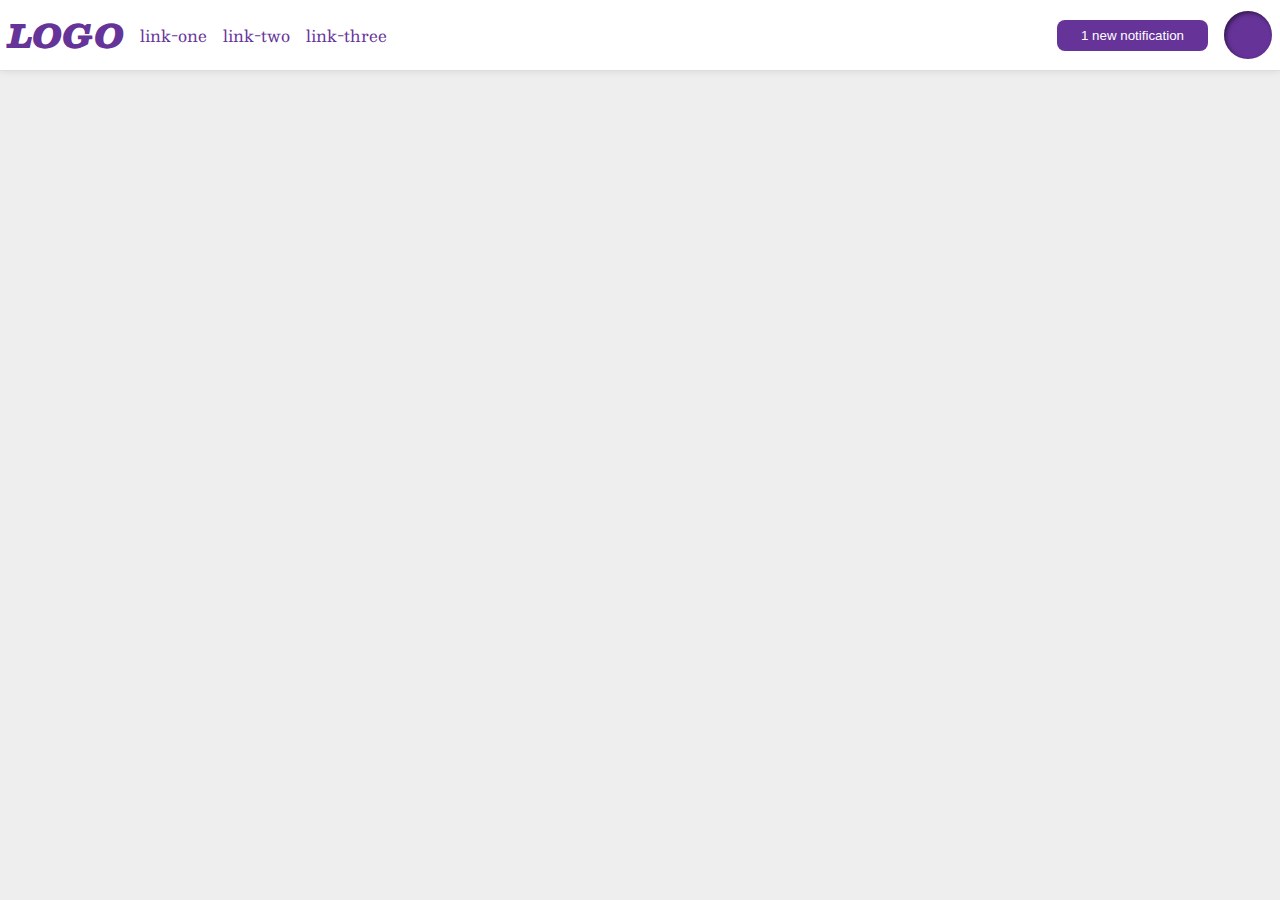
<file: foundations/flex/03-flex-header-2/index.html>
<!DOCTYPE html>
<html lang="en">
  <head>
    <meta charset="UTF-8">
    <meta http-equiv="X-UA-Compatible" content="IE=edge">
    <meta name="viewport" content="width=device-width, initial-scale=1.0">
    <title>Flex Header 2</title>
    <link rel="stylesheet" href="style.css">
  </head>
  <body>
    <div class="header">
      <div class="left">
        <div class="logo">
          LOGO
        </div>
        <ul class="links">
          <li><a href="https://google.com">link-one</a></li>
          <li><a href="https://google.com">link-two</a></li>
          <li><a href="https://google.com">link-three</a></li>
        </ul>
    </div>
     <div class="right">
      <button class="notifications">
        1 new notification
      </button>
      <div class="profile-image"></div>
      </div>
    </div>
  </body>
</html>
</file>
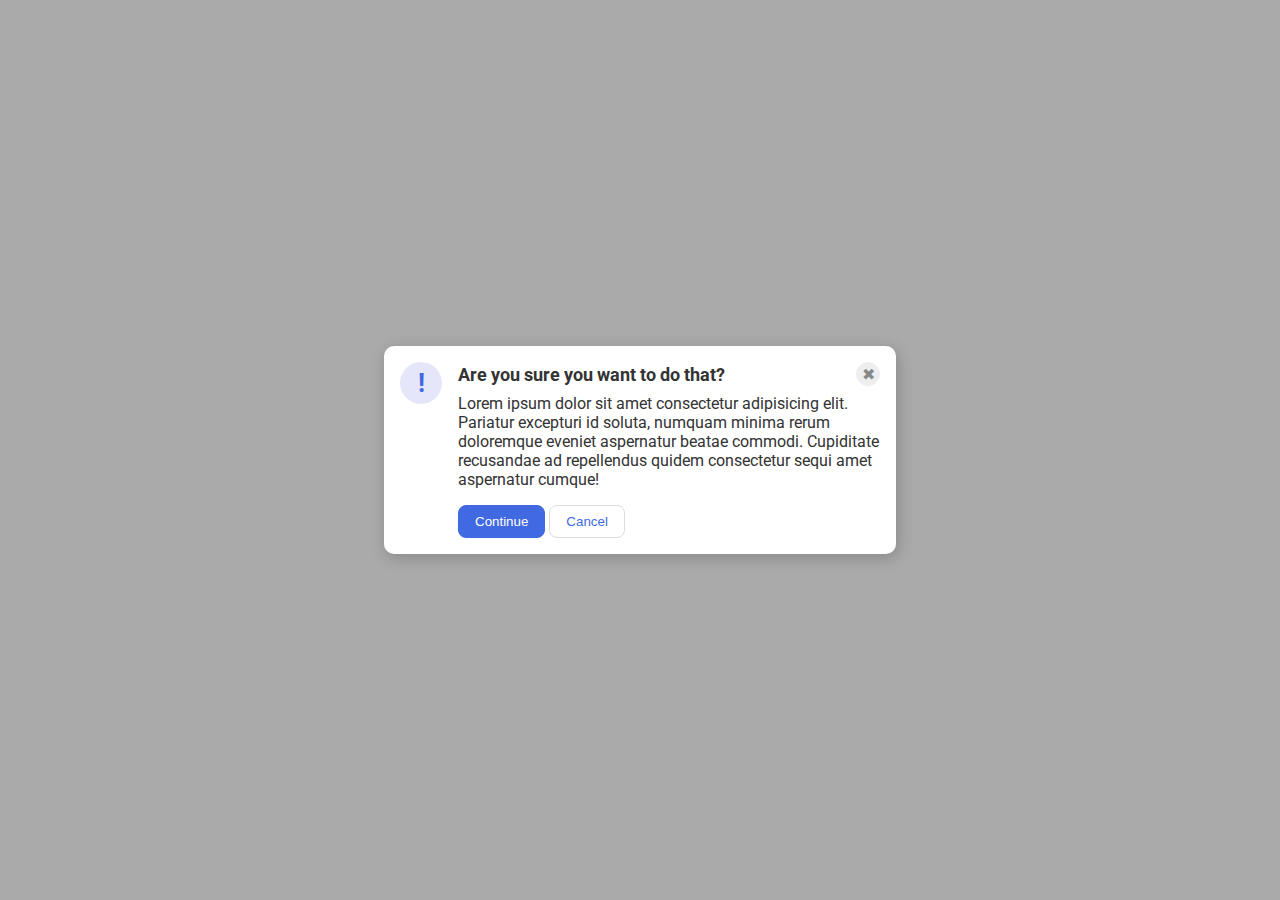
<file: foundations/flex/05-flex-modal/index.html>
<!DOCTYPE html>
<html lang="en">
  <head>
    <meta charset="UTF-8">
    <meta http-equiv="X-UA-Compatible" content="IE=edge">
    <meta name="viewport" content="width=device-width, initial-scale=1.0">
    <link rel="stylesheet" href="style.css">
    <title>Modal</title>
  </head>
  <body>
    <div class="modal">
      <div class="icon">!</div>
      <div class="container" >
      <div class="header">Are you sure you want to do that?
      <button class="close-button">✖</button>
      </div>
      <div class="text">Lorem ipsum dolor sit amet consectetur adipisicing elit. Pariatur excepturi id soluta, numquam minima rerum doloremque eveniet aspernatur beatae commodi. Cupiditate recusandae ad repellendus quidem consectetur sequi amet aspernatur cumque!</div>
      <button class="continue">Continue</button>
      <button class="cancel">Cancel</button>
      </div>
    </div>
  </body>
</html>
</file>
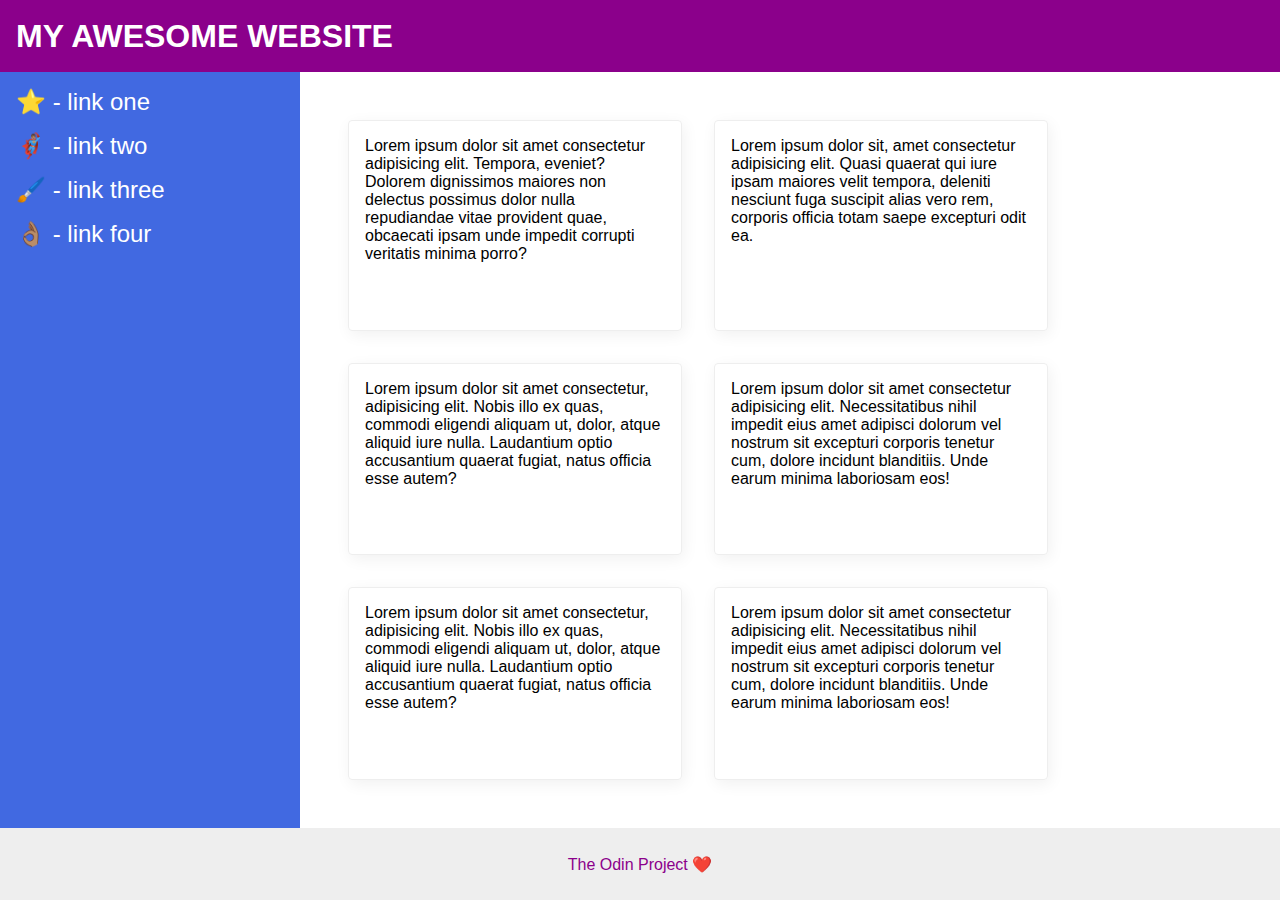
<file: foundations/flex/07-flex-layout-2/index.html>
<!DOCTYPE html>
<html lang="en">
  <head>
    <meta charset="UTF-8">
    <meta http-equiv="X-UA-Compatible" content="IE=edge">
    <meta name="viewport" content="width=device-width, initial-scale=1.0">
    <title>The Holy Grail</title>
    <link rel="stylesheet" href="style.css">
  </head>
  <body>
    <div class="header">
      MY AWESOME WEBSITE
    </div>

    <div class="content">
    <div class="sidebar">
      <ul>
        <li><a href="#">⭐ - link one</a></li>
        <li><a href="#">🦸🏽‍♂️ - link two</a></li>
        <li><a href="#">🖌️ - link three</a></li>
        <li><a href="#">👌🏽 - link four</a></li>
      </ul>
    </div>

    <div class="container">
    <div class="card">Lorem ipsum dolor sit amet consectetur adipisicing elit. Tempora, eveniet? Dolorem dignissimos maiores non delectus possimus dolor nulla repudiandae vitae provident quae, obcaecati ipsam unde impedit corrupti veritatis minima porro?</div>
    <div class="card">Lorem ipsum dolor sit, amet consectetur adipisicing elit. Quasi quaerat qui iure ipsam maiores velit tempora, deleniti nesciunt fuga suscipit alias vero rem, corporis officia totam saepe excepturi odit ea.</div>
    <div class="card">Lorem ipsum dolor sit amet consectetur, adipisicing elit. Nobis illo ex quas, commodi eligendi aliquam ut, dolor, atque aliquid iure nulla. Laudantium optio accusantium quaerat fugiat, natus officia esse autem?</div>
    <div class="card">Lorem ipsum dolor sit amet consectetur adipisicing elit. Necessitatibus nihil impedit eius amet adipisci dolorum vel nostrum sit excepturi corporis tenetur cum, dolore incidunt blanditiis. Unde earum minima laboriosam eos!</div>
    <div class="card">Lorem ipsum dolor sit amet consectetur, adipisicing elit. Nobis illo ex quas, commodi eligendi aliquam ut, dolor, atque aliquid iure nulla. Laudantium optio accusantium quaerat fugiat, natus officia esse autem?</div>
    <div class="card">Lorem ipsum dolor sit amet consectetur adipisicing elit. Necessitatibus nihil impedit eius amet adipisci dolorum vel nostrum sit excepturi corporis tenetur cum, dolore incidunt blanditiis. Unde earum minima laboriosam eos!</div>
    </div>  
    </div>

    <div class="footer">
      The Odin Project ❤️
    </div>
  </body>
</html>
</file>
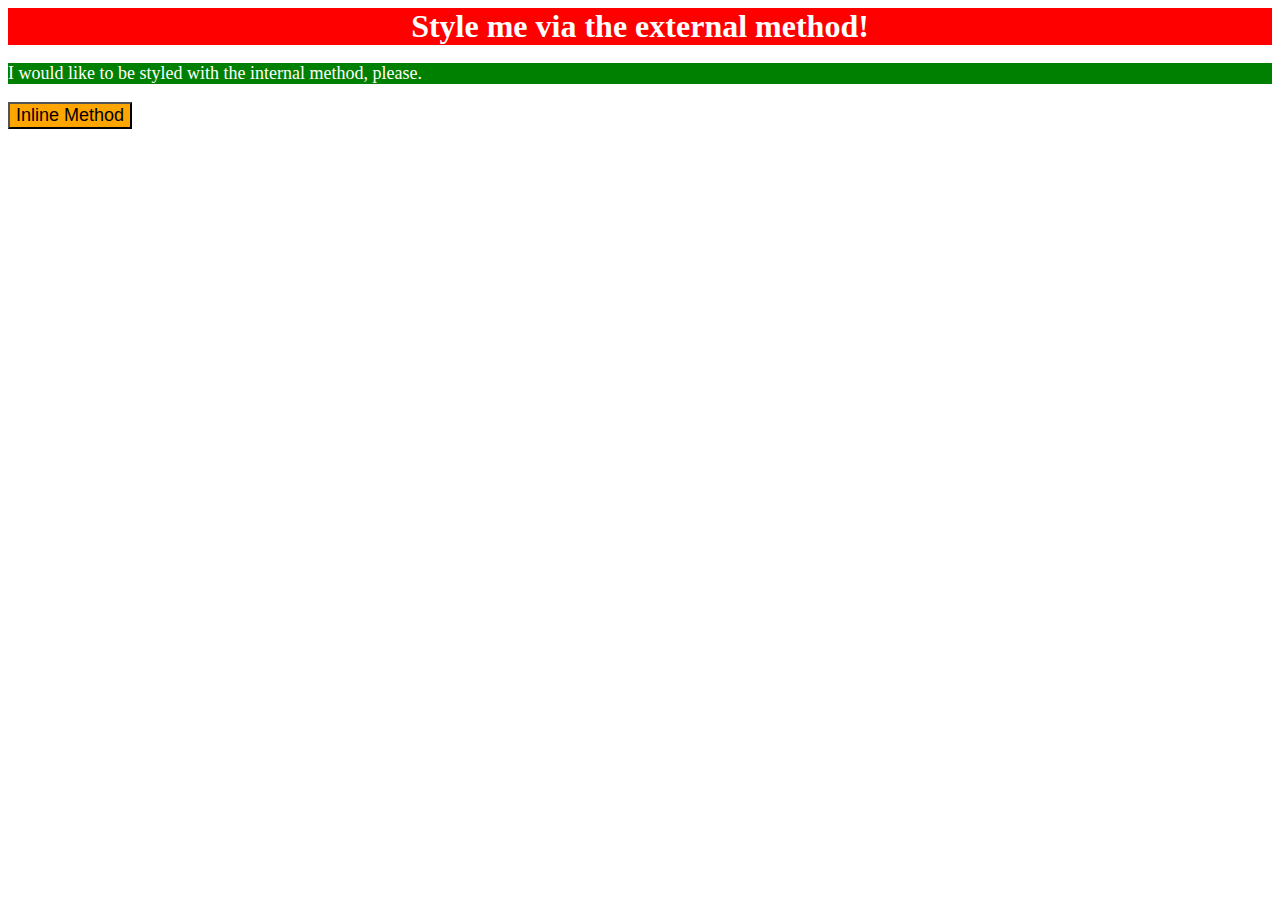
<file: foundations/intro-to-css/01-css-methods/index.html>
<!DOCTYPE html>
<html lang="en">
  <head>
    <meta charset="UTF-8">
    <meta http-equiv="X-UA-Compatible" content="IE=edge">
    <meta name="viewport" content="width=device-width, initial-scale=1.0">
    <link rel="stylesheet" href="styles.css">
    <style>
    p 
    {
      color: white;
      background-color: green;
      font-size: 18px;
    }
  </style>
    <title>Methods for Adding CSS</title>
  </head>
  <body>
    <div>Style me via the external method!</div>
    <p>I would like to be styled with the internal method, please.</p>
    <button style=" font-size: 18px; background-color: orange;">Inline Method</button>
  </body>
</html>
</file>
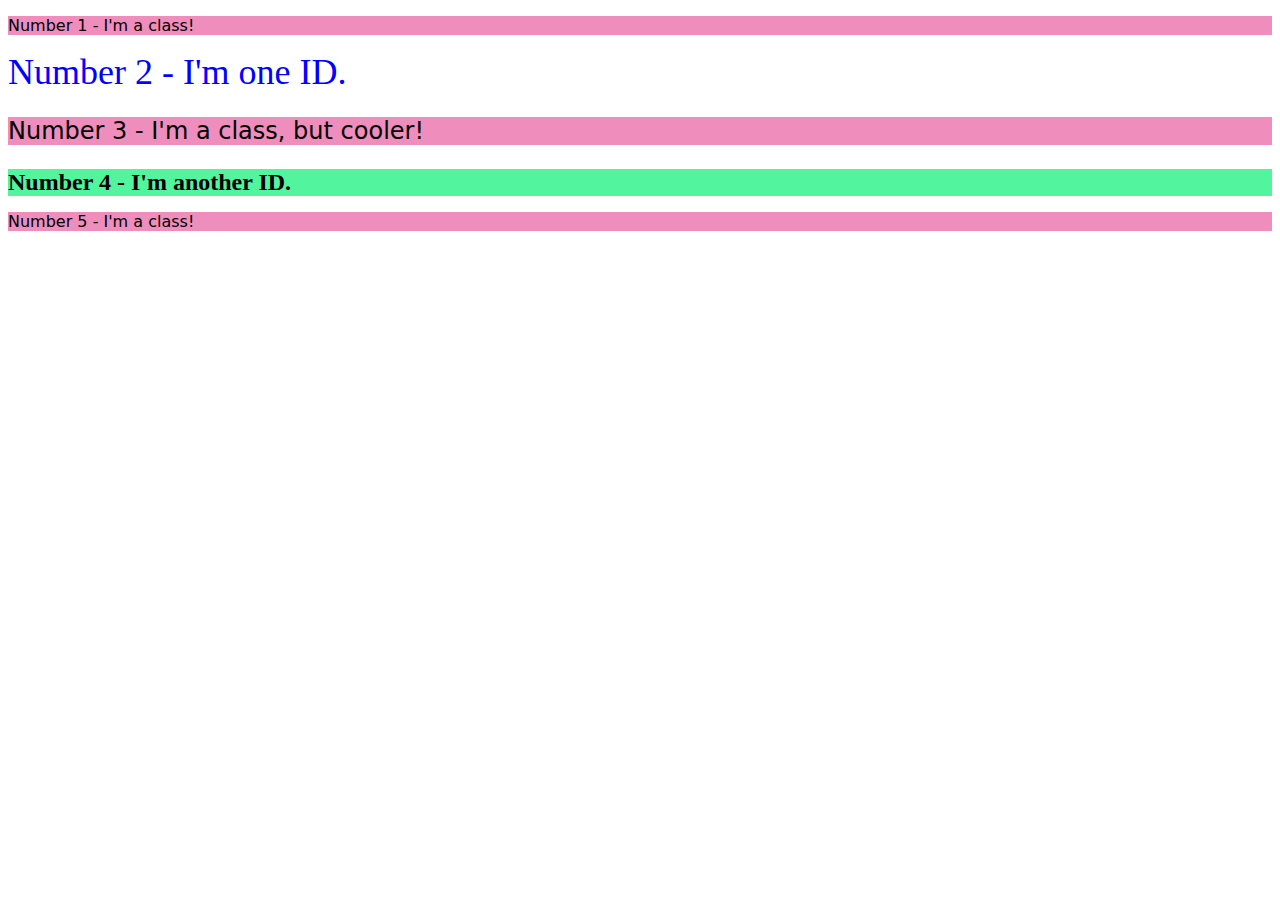
<file: foundations/intro-to-css/02-class-id-selectors/index.html>
<!DOCTYPE html>
<html lang="en">
  <head>
    <meta charset="UTF-8">
    <meta http-equiv="X-UA-Compatible" content="IE=edge">
    <meta name="viewport" content="width=device-width, initial-scale=1.0">
    <title>Class and ID Selectors</title>
    <link rel="stylesheet" href="style.css">
  </head>
  <body>
    <p class="odd">Number 1 - I'm a class!</p>
    <div id="second">Number 2 - I'm one ID.</div>
    <p class="odd adjust-font-size" >Number 3 - I'm a class, but cooler!</p>
    <div id="fourth" class="adjust-font-size">Number 4 - I'm another ID.</div>
    <p class="odd">Number 5 - I'm a class!</p>
  </body>
</html>
</file>
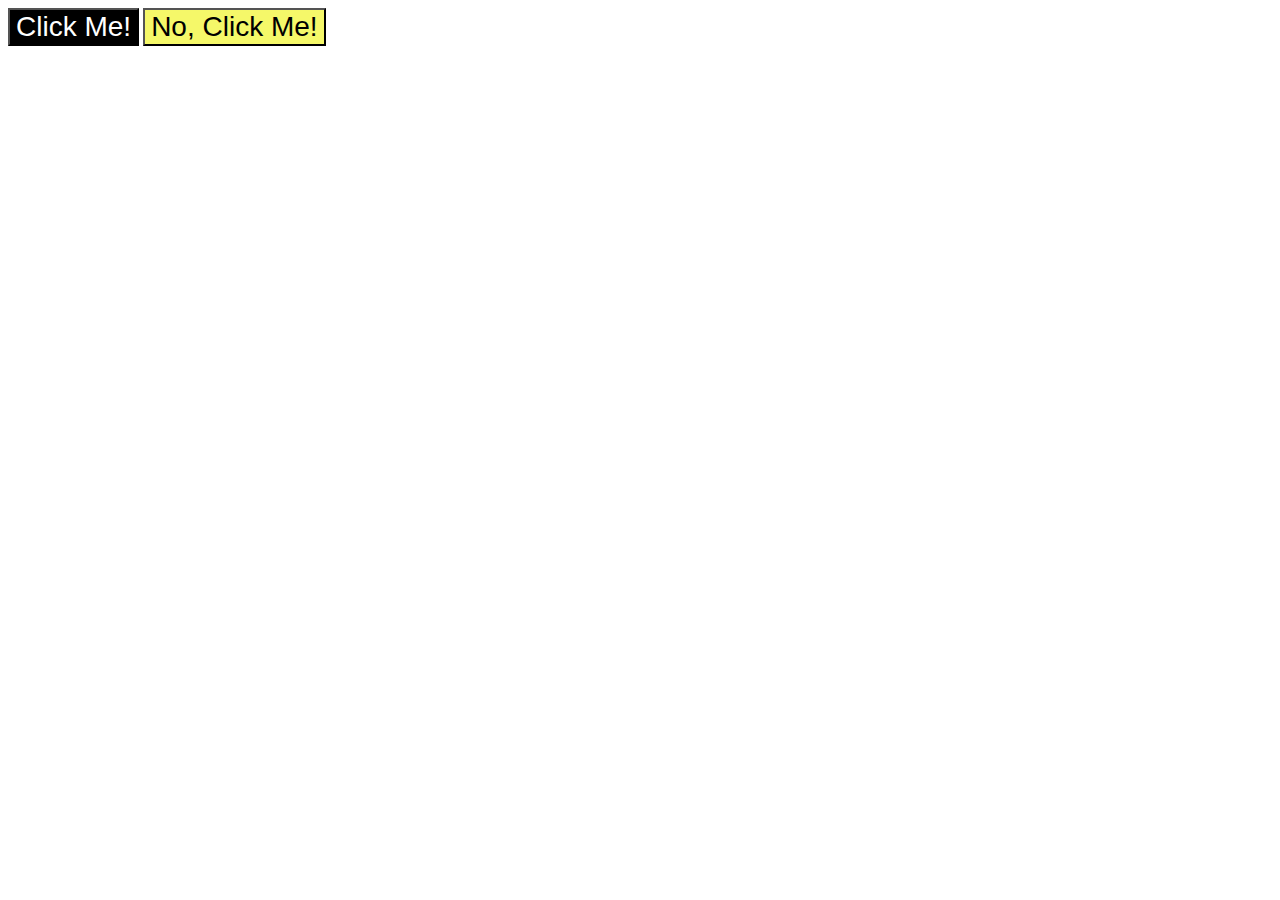
<file: foundations/intro-to-css/03-grouping-selectors/index.html>
<!DOCTYPE html>
<html lang="en">
  <head>
    <meta charset="UTF-8">
    <meta http-equiv="X-UA-Compatible" content="IE=edge">
    <meta name="viewport" content="width=device-width, initial-scale=1.0">
    <title>Grouping Selectors</title>
    <link rel="stylesheet" href="style.css">
  </head>
  <body>
    <button class="left">Click Me!</button>
    <button class="right">No, Click Me!</button>
  </body>
</html>
</file>
<file: foundations/flex/03-flex-header-2/style.css>
/* this is some magical font-importing.  
you'll learn about it later. */
@import url('https://fonts.googleapis.com/css2?family=Besley:ital,wght@0,400;1,900&display=swap');

body {
  margin: 0;
  background: #eee;
  font-family: Besley, serif;
}

.header {
  background: white;
  border-bottom: 1px solid #ddd;
  box-shadow: 0 0 8px rgba(0,0,0,.1);
  display: flex;
  justify-content: space-between;
  padding: 8px;
}

.left, .right {
  display: flex;
  align-items: center;
  gap: 16px;
}

.profile-image {
  background: rebeccapurple;
  box-shadow: inset 2px 2px 4px rgba(0,0,0,.5);
  border-radius: 50%;
  width: 48px;
  height: 48px;
}

.logo {
  color: rebeccapurple;
  font-size: 32px;
  font-weight: 900;
  font-style: italic;
}

button {
  border: none;
  border-radius: 8px;
  background: rebeccapurple;
  color: white;
  padding: 8px 24px;
}

a {
  /* this removes the line under our links */
  text-decoration: none;
  color: rebeccapurple;
}

ul {
  list-style-type: none;
  display: flex;
  margin: 0;
  padding: 0;
  gap: 16px;
}
</file>
<file: foundations/flex/05-flex-modal/style.css>
@import url('https://fonts.googleapis.com/css2?family=Roboto:wght@400;700&display=swap');

html, body {
  height: 100%;
}

body {
  font-family: Roboto, sans-serif;
  margin: 0;
  background: #aaa;
  color: #333;
  /* I'll give you this one for free lol */
  display: flex;
  align-items: center;
  justify-content: center;
}

.modal {
  background: white;
  width: 480px;
  border-radius: 10px;
  box-shadow: 2px 4px 16px rgba(0,0,0,.2);
  padding: 16px;
  display: flex;
  gap: 16px;
}

.icon {
  color: royalblue;
  font-size: 26px;
  font-weight: 700;
  background: lavender;
  width: 42px;
  height: 42px;
  border-radius: 50%;
  display: flex;
  align-items: center;
  justify-content: center;
  flex-shrink: 0;
}

.close-button {
  background: #eee;
  border-radius: 50%;
  color: #888;
  font-weight: 400;
  font-size: 16px;
  height: 24px;
  width: 24px;
  display: flex;
  align-items: center;
  justify-content: center;
  border: 1px solid #eee;
  padding: 0;
}

button {
  cursor: pointer;
  padding: 8px 16px;
  border-radius: 8px;
}

button.continue {
  background: royalblue;
  border: 1px solid royalblue;
  color: white;
}

button.cancel {
  background: white;
  border: 1px solid #ddd;
  color: royalblue;
}

.header {
  display: flex;
  align-items: center;
  justify-content: space-between;
  font-size: 18px;
  font-weight: 700;
  margin-bottom: 8px;
}

.text {
  margin-bottom: 16px;
}
</file>
<file: foundations/flex/07-flex-layout-2/style.css>
body {
  font-family: -apple-system, BlinkMacSystemFont, 'Segoe UI', Roboto, Oxygen, Ubuntu, Cantarell, 'Open Sans', 'Helvetica Neue', sans-serif;
  margin: 0;
  min-height: 100vh;
}

.header {
  height: 72px;
  background: darkmagenta;
  color: white;
  font-size: 32px;
  font-weight: 900;

  display: flex;
   padding: 0 16px;
  align-items: center;
  padding-left: 16px;
}

.footer {
  height: 72px;
  background: #eee;
  color: darkmagenta;

  display: flex;
  justify-content: center;
  align-items: center;
}

.sidebar {
  width: 300px;
  background: royalblue;
  box-sizing: border-box;

  flex-shrink:  0;
  padding: 16px;
}

.card {
  border: 1px solid #eee;
  box-shadow: 2px 4px 16px rgba(0,0,0,.06);
  border-radius: 4px;

  padding: 16px;
  width: 300px;
}

body {
  display: flex;
  flex-direction: column;
}

.content {
  display: flex;
  flex:  1;
}

.container {
  display: flex;
  flex-wrap: wrap;
  padding: 48px;
  gap: 32px;
}

a {
  color: white;
  text-decoration: none;
  font-size: 24px;
}

ul {
  list-style: none;
  margin: 0;
  padding: 0;
}

li {
  margin-bottom: 16px;
}
</file>
<file: foundations/intro-to-css/01-css-methods/styles.css>
/* styles.css */

div {
  color: white;
  background-color: red;
  font-size: 32px;
  font-weight: bold;
  text-align: center;
}
</file>
<file: foundations/intro-to-css/02-class-id-selectors/style.css>
.odd 
{
  background-color:#ef8ebd;
  font-family: "Verdana", "DejaVu Sans", sans-serif;
}

.adjust-font-size
{
    font-size: 24px;
}

#second 
{
  color: blue;
  font-size: 36px;
}

#fourth 
{
  background-color: #52f49e;
  font-weight: bold;
}
</file>
<file: foundations/intro-to-css/03-grouping-selectors/style.css>
.left ,
.right 
{
    font-size: 28px;
    font-family: "Helvetica", "Times New Roman", sans-serif;
}

.left 
{
    background-color: black;
    color: white;
}

.right
{
    background-color: #f5f869;
}
</file>
